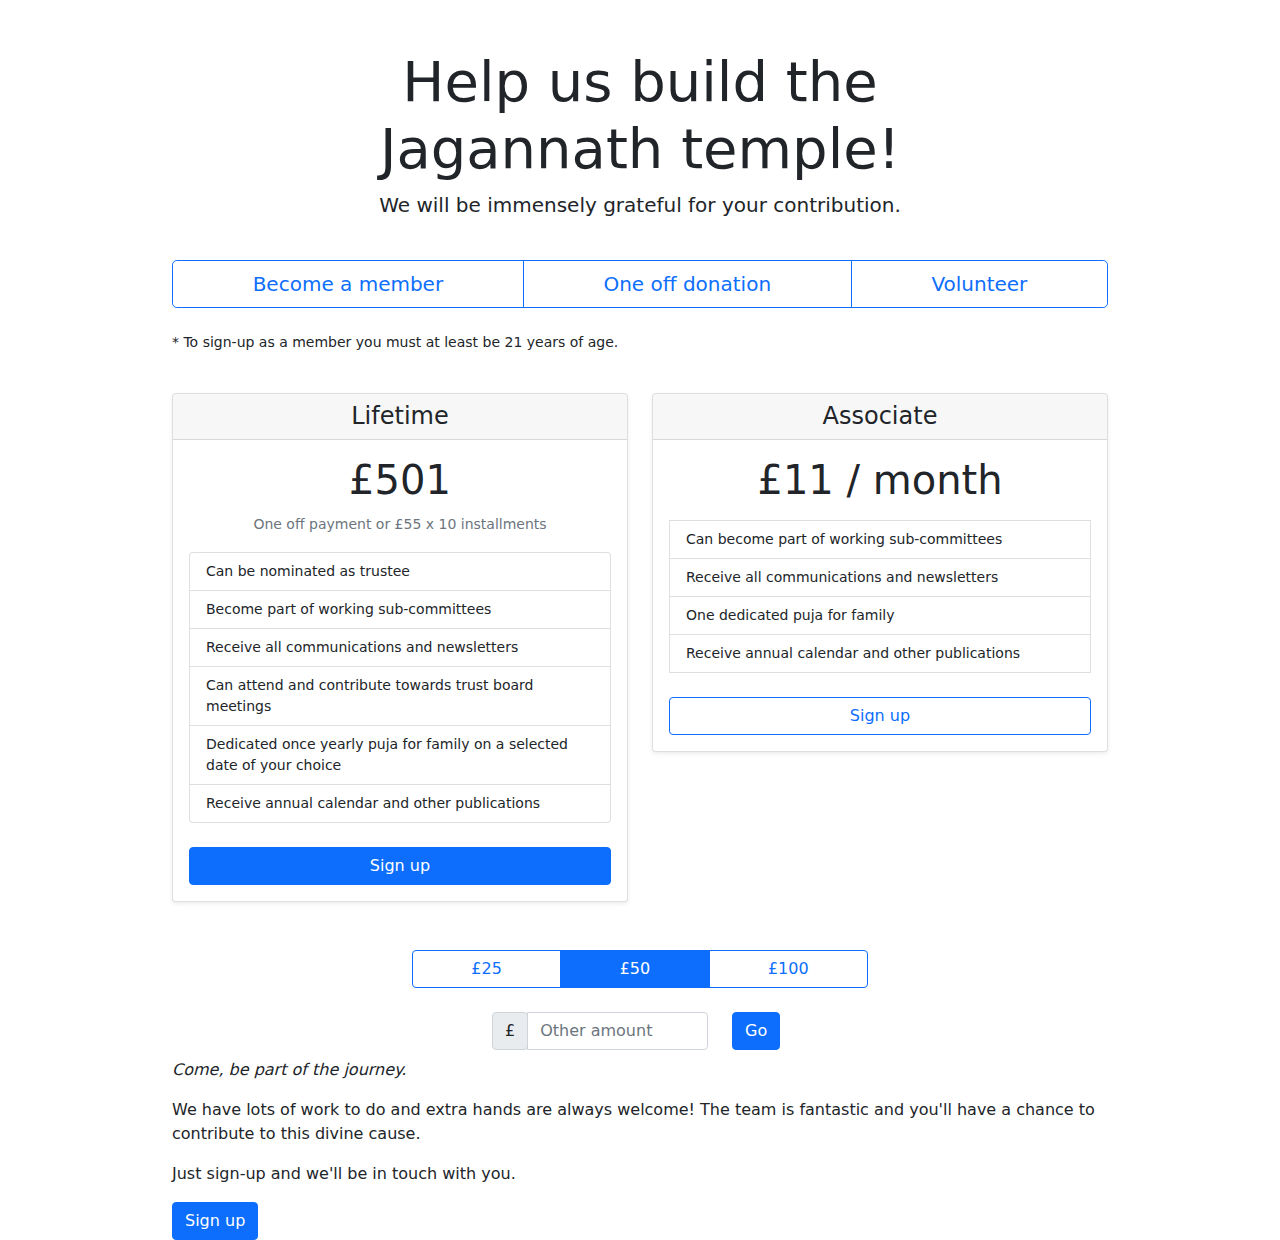
<file: sjs/donate.html>
<!doctype html>
<html lang="en">
  <head>
    <meta charset="utf-8">
    <meta name="viewport" content="width=device-width, initial-scale=1">
    <meta name="description" content="">
    <meta name="author" content="Mark Otto, Jacob Thornton, and Bootstrap contributors">
    <meta name="generator" content="Hugo 0.80.0">
    <title>donate example · Bootstrap v5.0</title>

    <link rel="canonical" href="https://getbootstrap.com/docs/5.0/examples/donate/">

    

    <!-- Bootstrap core CSS -->
    <link href="./assets/dist/css/bootstrap.min.css" rel="stylesheet">

    <style>
      .bd-placeholder-img {
        font-size: 1.125rem;
        text-anchor: middle;
        -webkit-user-select: none;
        -moz-user-select: none;
        user-select: none;
      }

      @media (min-width: 768px) {
        .bd-placeholder-img-lg {
          font-size: 3.5rem;
        }
      }
    </style>

    
    <!-- Custom styles for this template -->
    <link href="donate.css" rel="stylesheet">

    <script src="https://code.jquery.com/jquery-3.4.1.slim.min.js" integrity="sha384-J6qa4849blE2+poT4WnyKhv5vZF5SrPo0iEjwBvKU7imGFAV0wwj1yYfoRSJoZ+n" crossorigin="anonymous"></script>

  </head>
  <body>
    
    <main class="container">
      <div class="donate-header px-3 py-3 pt-md-5 pb-md-4 mx-auto text-center">
        <h1 class="display-4">Help us build the Jagannath temple!</h1>
        <p class="lead">We will be immensely grateful for your contribution.</p>
      </div>

      <div class="row text-center">
        <div class="btn-group" role="group" aria-label="Basic example">
          <button id="btn-member" type="button" class="btn btn-lg btn-outline-primary">Become a member</button>
          <button id="btn-one-off-donate" type="button" class="btn btn-lg btn-outline-primary">One off donation</button>
          <button id="btn-volunteer" type="button" class="btn btn-lg btn-outline-primary">Volunteer</button>
        </div>
      </div>    
      <br />

      <div id="panel-member">
        <div class="row"> 
          <div class="col-md-12"> 
            <p class="small">* To sign-up as a member you must at least be 21 years of age.</p>
          </div>
        </div>
        <br /> 
        <div class="row"> 
          <div class="col-md-12"> 
            <div class="row row-cols-1 row-cols-md-2 mb-4">
              <div class="col">
                <div class="card mb-4 shadow-sm">
                  <div class="card-header text-center">
                    <h4 class="my-0 fw-normal">Lifetime</h4>
                  </div>
                  <div class="card-body">
                    <div class=" text-center">
                      <h1 class="card-title donate-card-title">£501</h1>
                      <small class="text-muted">One off payment or £55 x 10 installments</small>
                    </div>
                    <ul class="list-unstyled mt-3 mb-4 list-group small">
                      <li class="list-group-item">Can be nominated as trustee</li>
                      <li class="list-group-item">Become part of working sub-committees</li>
                      <li class="list-group-item">Receive all communications and newsletters</li>
                      <li class="list-group-item">Can attend and contribute towards trust board meetings</li>
                      <li class="list-group-item">Dedicated once yearly puja for family on a selected date of your choice</li>
                      <li class="list-group-item">Receive annual calendar and other publications</li>
                    </ul>
                    <a class="w-100 btn btn-primary" href="checkout/checkout.html">Sign up</a>
                  </div>
                </div>
              </div>
              <div class="col">
                <div class="card mb-4 shadow-sm">
                  <div class="card-header text-center">
                    <h4 class="my-0 fw-normal">Associate</h4>
                  </div>
                  <div class="card-body">
                    <div class=" text-center">
                      <h1 class="card-title donate-card-title">£11 / month</h1>                      
                    </div>
                    
                    <ul class="list-unstyled mt-3 mb-4 small">
                      <li class="list-group-item">Can become part of working sub-committees</li>
                      <li class="list-group-item">Receive all communications and newsletters</li>
                      <li class="list-group-item">One dedicated puja for family</li>
                      <li class="list-group-item">Receive annual calendar and other publications</li>
                    </ul>
                    <a class="w-100 btn btn-outline-primary" href="checkout/checkout.html">Sign up</a>
                  </div>
                </div>
              </div>

            </div>  
          </div>

        </div>
      </div>   

      <div id="panel-one-off-donate">
        <div class="row text-center">
          <div class="col-md-3">
          </div>
          <div class="col-md-6">
            <div class="row">
              <div class="btn-group" role="group" aria-label="Basic example">
                <button id="btn-donate-25" type="button" class="btn btn-outline-primary">£25</button>
                <button id="btn-donate-50" type="button" class="btn btn-outline-primary active">£50</button>
                <button id="btn-donate-100" type="button" class="btn btn-outline-primary">£100</button>
              </div>
            </div>  
          </div>
          <div class="col-md-3">
          </div>                    
        </div>
        <br />
        <div class="row">
          <div class="col-md-4">
          </div>
          <div class="col-md-3">            
            <div class="input-group mb-2">
              <div class="input-group-prepend">
                <div class="input-group-text">£</div>
              </div>
              <input type="text" class="form-control" id="inlineFormInputGroup" placeholder="Other amount">
            </div>
          </div>
          <div class="col-md-1">            
            <a class="btn btn-primary" href="checkout/checkout.html">Go</a>
          </div>
        </div>
        <div class="col-md-4">
        </div>
      </div>   

      <div id="panel-volunteer">
        <div class="row">
          <p><i>Come, be part of the journey.</i></p>
            
          <p>
            We have lots of work to do and extra hands are always welcome! 
            The team is fantastic and you'll have a chance to contribute to this divine cause.
          </p>

          <p>Just sign-up and we'll be in touch with you.</p>
          
        </div>
        <div class="row">
          <div class="col-md-3">
            <a class="btn btn-primary" href="checkout/checkout.html">Sign up</a>
          </div>
        </div>
      </div>  
                
    </main>    
  </body>  
  <script type="text/javascript" src="donate.js"></script>
</html>
</file>
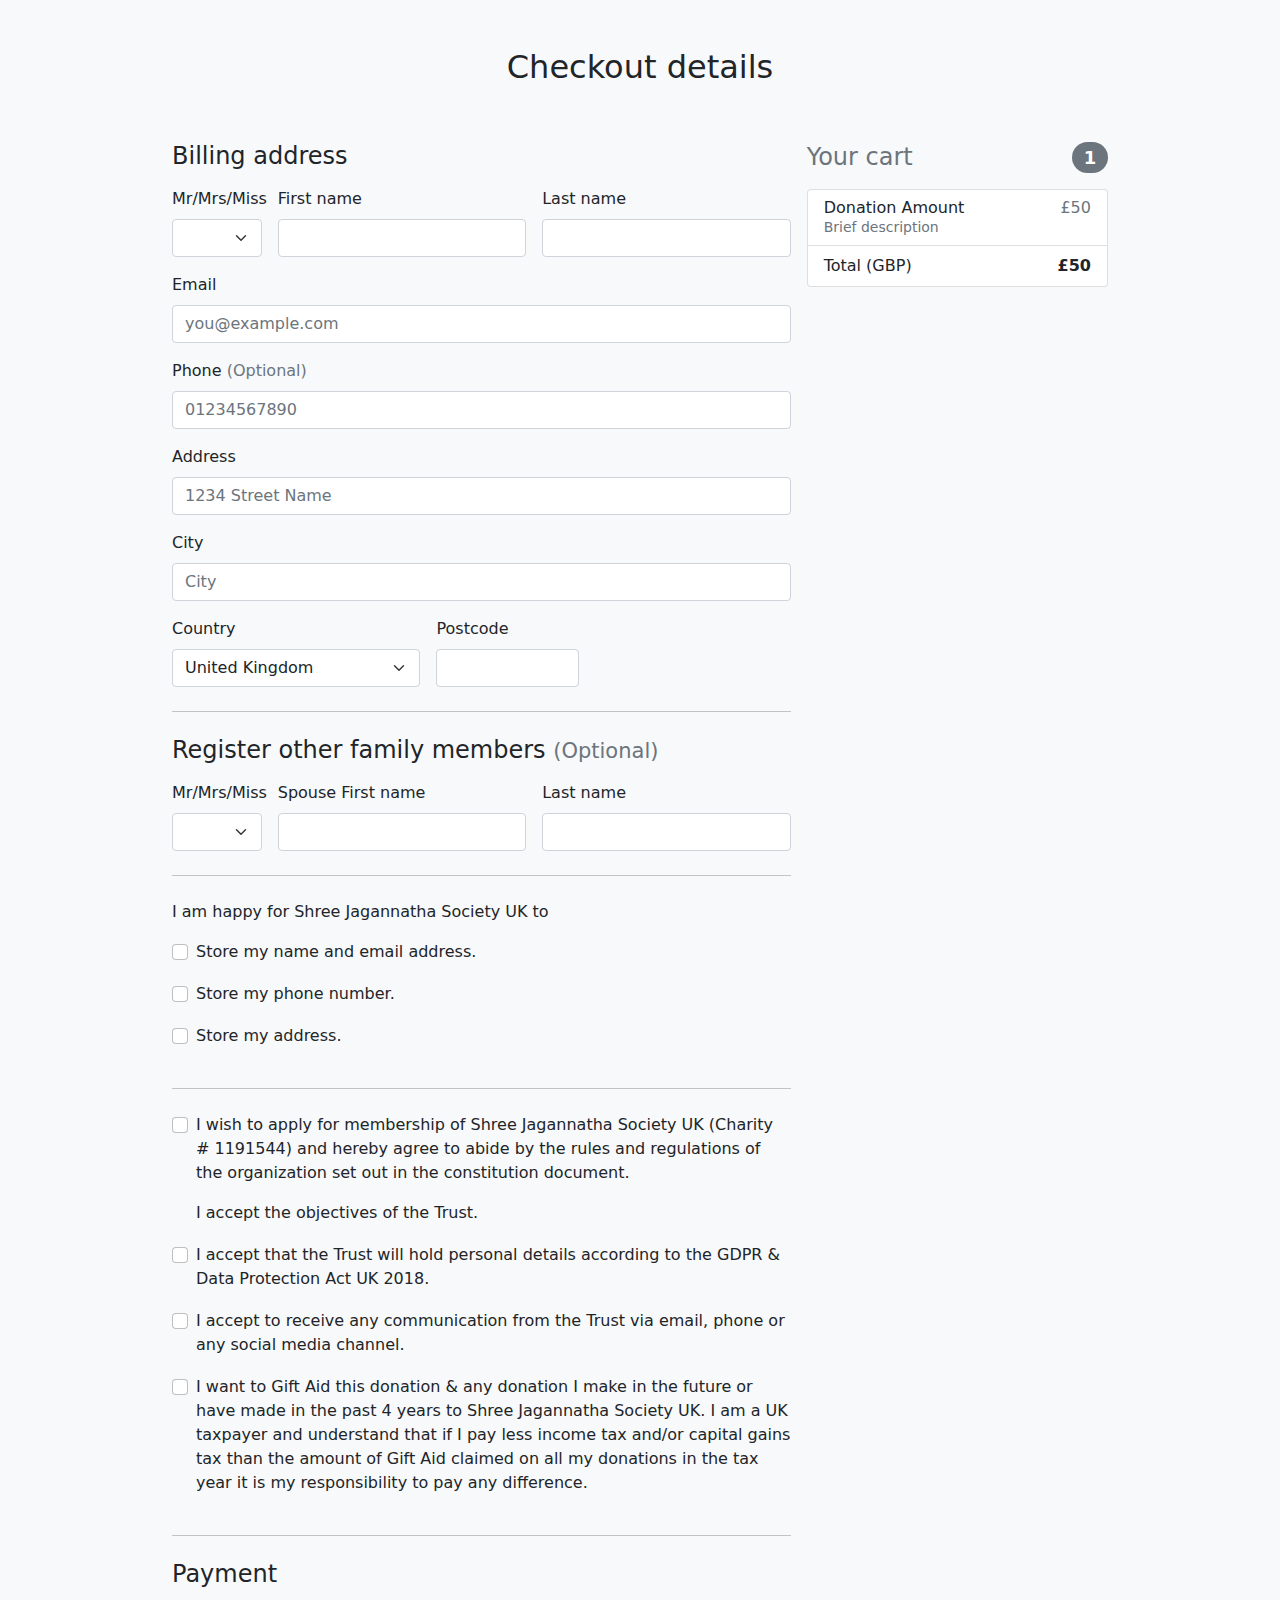
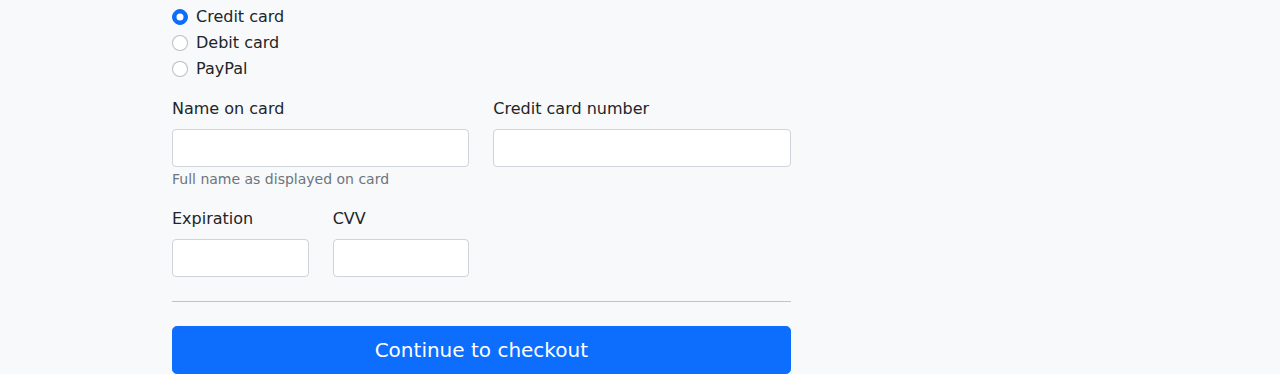
<file: sjs/checkout/checkout.html>
<!doctype html>
<html lang="en">
  <head>
    <meta charset="utf-8">
    <meta name="viewport" content="width=device-width, initial-scale=1">
    <meta name="description" content="">
    <meta name="author" content="Mark Otto, Jacob Thornton, and Bootstrap contributors">
    <meta name="generator" content="Hugo 0.80.0">
    <title>Checkout example · Bootstrap v5.0</title>

    <link rel="canonical" href="https://getbootstrap.com/docs/5.0/examples/checkout/">

    

    <!-- Bootstrap core CSS -->
<link href="../assets/dist/css/bootstrap.min.css" rel="stylesheet">

    <style>
      .bd-placeholder-img {
        font-size: 1.125rem;
        text-anchor: middle;
        -webkit-user-select: none;
        -moz-user-select: none;
        user-select: none;
      }

      @media (min-width: 768px) {
        .bd-placeholder-img-lg {
          font-size: 3.5rem;
        }
      }
    </style>

    
    <!-- Custom styles for this template -->
    <link href="form-validation.css" rel="stylesheet">
  </head>
  <body class="bg-light">
    
<div class="container">
  <main>
    <div class="py-5 text-center">
      <!--<img class="d-block mx-auto mb-4" src="https://jagannath.nucigent.co.uk/images/favicon/favicon-32x32.png" alt="" width="72" height="57">-->
      <h2>Checkout details</h2>      
    </div>

    <div class="row g-3">
      <div class="col-md-5 col-lg-4 order-md-last">
        <h4 class="d-flex justify-content-between align-items-center mb-3">
          <span class="text-muted">Your cart</span>
          <span class="badge bg-secondary rounded-pill">1</span>
        </h4>
        <ul class="list-group mb-3">
          <li class="list-group-item d-flex justify-content-between lh-sm">
            <div>
              <h6 class="my-0">Donation Amount</h6>
              <small class="text-muted">Brief description</small>
            </div>
            <span class="text-muted">£50</span>
          </li>          
          <li class="list-group-item d-flex justify-content-between">
            <span>Total (GBP)</span>
            <strong>£50</strong>
          </li>
        </ul>
      </div>
      <div class="col-md-7 col-lg-8">
        <h4 class="mb-3">Billing address</h4>
        <form class="needs-validation" novalidate>
          <div class="row g-3">
            <div class="col-sm-2">
              <label for="salutation" class="form-label">Mr/Mrs/Miss</label>
              <select class="form-select" id="salutation" required>
                <option value=""></option>
                <option value="mr">Mr</option>
                <option value="mrs">Mrs</option>
                <option value="miss">Miss</option>
              </select>              
              <div class="invalid-feedback">
                Valid salutation is required.
              </div>
            </div>
            <div class="col-sm-5">
              <label for="firstName" class="form-label">First name</label>
              <input type="text" class="form-control" id="firstName" placeholder="" value="" required>
              <div class="invalid-feedback">
                Valid first name is required.
              </div>
            </div>

            <div class="col-sm-5">
              <label for="lastName" class="form-label">Last name</label>
              <input type="text" class="form-control" id="lastName" placeholder="" value="" required>
              <div class="invalid-feedback">
                Valid last name is required.
              </div>
            </div>

            <div class="col-12">
              <label for="email" class="form-label">Email</label>
              <input type="email" class="form-control" id="email" placeholder="you@example.com" required>
              <div class="invalid-feedback">
                Please enter a valid email address for shipping updates.
              </div>
            </div>

            <div class="col-12">
              <label for="phone" class="form-label">Phone <span class="text-muted">(Optional)</span></label>
              <input type="phone" class="form-control" id="phone" placeholder="01234567890" required>
              <div class="invalid-feedback">
                Please enter a valid phone for communication.
              </div>
            </div>

            <div class="col-12">
              <label for="address" class="form-label">Address</label>
              <input type="text" class="form-control" id="address" placeholder="1234 Street Name" required>
              <div class="invalid-feedback">
                Please enter your shipping address.
              </div>
            </div>

            <div class="col-12">
              <label for="address2" class="form-label">City</label>
              <input type="text" class="form-control" id="address2" placeholder="City" required>
            </div>

            <div class="col-md-5">
              <label for="country" class="form-label">Country</label>
              <select class="form-select" id="country" required>
                <option value="UK">United Kingdom</option>
                <option value="IN">India</option>
                <option value="US">United States</option>
              </select>
              <div class="invalid-feedback">
                Please select a valid country.
              </div>
            </div>
            
            <div class="col-md-3">
              <label for="zip" class="form-label">Postcode</label>
              <input type="text" class="form-control" id="zip" placeholder="" required>
              <div class="invalid-feedback">
                Zip code required.
              </div>
            </div>
          </div>

          <hr class="my-4">
          
          <h4 class="mb-3">Register other family members <span class="small text-muted">(Optional)</span></h4>          
          <div class="row g-3">
            <div class="col-sm-2">
              <label for="salutation" class="form-label">Mr/Mrs/Miss</label>
              <select class="form-select" id="salutation" required>
                <option value=""></option>
                <option value="mr">Mr</option>
                <option value="mrs">Mrs</option>
                <option value="miss">Miss</option>
              </select>              
              <div class="invalid-feedback">
                Valid salutation is required.
              </div>
            </div>
            <div class="col-sm-5">
              <label for="firstName" class="form-label">Spouse First name</label>
              <input type="text" class="form-control" id="firstName" placeholder="" value="" required>
              <div class="invalid-feedback">
                Valid first name is required.
              </div>
            </div>
            <div class="col-sm-5">
              <label for="lastName" class="form-label">Last name</label>
              <input type="text" class="form-control" id="lastName" placeholder="" value="" required>
              <div class="invalid-feedback">
                Valid last name is required.
              </div>
            </div>
          </div>

          <hr class="my-4">
          <!--
          <div class="form-check">
            <input type="checkbox" class="form-check-input" id="save-info">
            <label class="form-check-label" for="save-info">Save this information for next time</label>
          </div>
          -->
          <p>I am happy for Shree Jagannatha Society UK to<p/>
          <div class="form-check">
            <input type="checkbox" class="form-check-input" id="check-name-email-consent">
            <label class="form-check-label" for="check-name-email-consent">
              <p>Store my name and email address.</p>              
            </label>
          </div>
          <div class="form-check">
            <input type="checkbox" class="form-check-input" id="check-phone-consent">
            <label class="form-check-label" for="check-address-consent">
              <p>Store my phone number.</p>              
            </label>
          </div>
          <div class="form-check">
            <input type="checkbox" class="form-check-input" id="check-address-consent">
            <label class="form-check-label" for="check-address-consent">
              <p>Store my address.</p>              
            </label>
          </div>

          <hr class="my-4">  

          <div class="form-check">
            <input type="checkbox" class="form-check-input" id="check-abide-rules">
            <label class="form-check-label" for="check-abide-rules">
              <p>I wish to apply for membership of Shree Jagannatha Society UK (Charity # 1191544) and hereby agree to abide by the rules and regulations of the organization set out in the constitution document. </p>
              <p>I accept the objectives of the Trust.</p>
            </label>
          </div>
          <div class="form-check">
            <input type="checkbox" class="form-check-input" id="check-gdpr">
            <label class="form-check-label" for="check-gdpr">
              <p>I accept that the Trust will hold personal details according to the GDPR & Data Protection Act UK 2018.</p>              
            </label>
          </div>
          <div class="form-check">
            <input type="checkbox" class="form-check-input" id="check-communication">
            <label class="form-check-label" for="check-communication">
              <p>I accept to receive any communication from the Trust via email, phone or any social media channel. </p>              
            </label>
          </div>
          
          <div class="form-check">
            <input type="checkbox" class="form-check-input" id="check-giftaid">
            <label class="form-check-label" for="check-giftaid">
              <p>I want to Gift Aid this donation & any donation I make in the future or have made in the past 4 years to Shree Jagannatha Society UK.
              I am a UK taxpayer and understand that if I pay less income tax and/or capital gains tax than the amount of Gift Aid claimed on all my donations in the tax year it is my responsibility to pay any difference.
              </p>              
            </label>
          </div>

          <hr class="my-4">

          <h4 class="mb-3">Payment</h4>

          <div class="my-3">
            <div class="form-check">
              <input id="credit" name="paymentMethod" type="radio" class="form-check-input" checked required>
              <label class="form-check-label" for="credit">Credit card</label>
            </div>
            <div class="form-check">
              <input id="debit" name="paymentMethod" type="radio" class="form-check-input" required>
              <label class="form-check-label" for="debit">Debit card</label>
            </div>
            <div class="form-check">
              <input id="paypal" name="paymentMethod" type="radio" class="form-check-input" required>
              <label class="form-check-label" for="paypal">PayPal</label>
            </div>
          </div>

          <div class="row gy-3">
            <div class="col-md-6">
              <label for="cc-name" class="form-label">Name on card</label>
              <input type="text" class="form-control" id="cc-name" placeholder="" required>
              <small class="text-muted">Full name as displayed on card</small>
              <div class="invalid-feedback">
                Name on card is required
              </div>
            </div>

            <div class="col-md-6">
              <label for="cc-number" class="form-label">Credit card number</label>
              <input type="text" class="form-control" id="cc-number" placeholder="" required>
              <div class="invalid-feedback">
                Credit card number is required
              </div>
            </div>

            <div class="col-md-3">
              <label for="cc-expiration" class="form-label">Expiration</label>
              <input type="text" class="form-control" id="cc-expiration" placeholder="" required>
              <div class="invalid-feedback">
                Expiration date required
              </div>
            </div>

            <div class="col-md-3">
              <label for="cc-cvv" class="form-label">CVV</label>
              <input type="text" class="form-control" id="cc-cvv" placeholder="" required>
              <div class="invalid-feedback">
                Security code required
              </div>
            </div>
          </div>

          <hr class="my-4">

          <button class="w-100 btn btn-primary btn-lg" type="submit">Continue to checkout</button>
        </form>
      </div>
    </div>
  </main>

</div>


    <script src="../assets/dist/js/bootstrap.bundle.min.js"></script>

      <script src="form-validation.js"></script>
  </body>
</html>
</file>
<file: sjs/donate.css>
.container {
  max-width: 960px;
}

.donate-header {
  max-width: 700px;
}
</file>
<file: sjs/checkout/form-validation.css>
.container {
  max-width: 960px;
}
</file>
